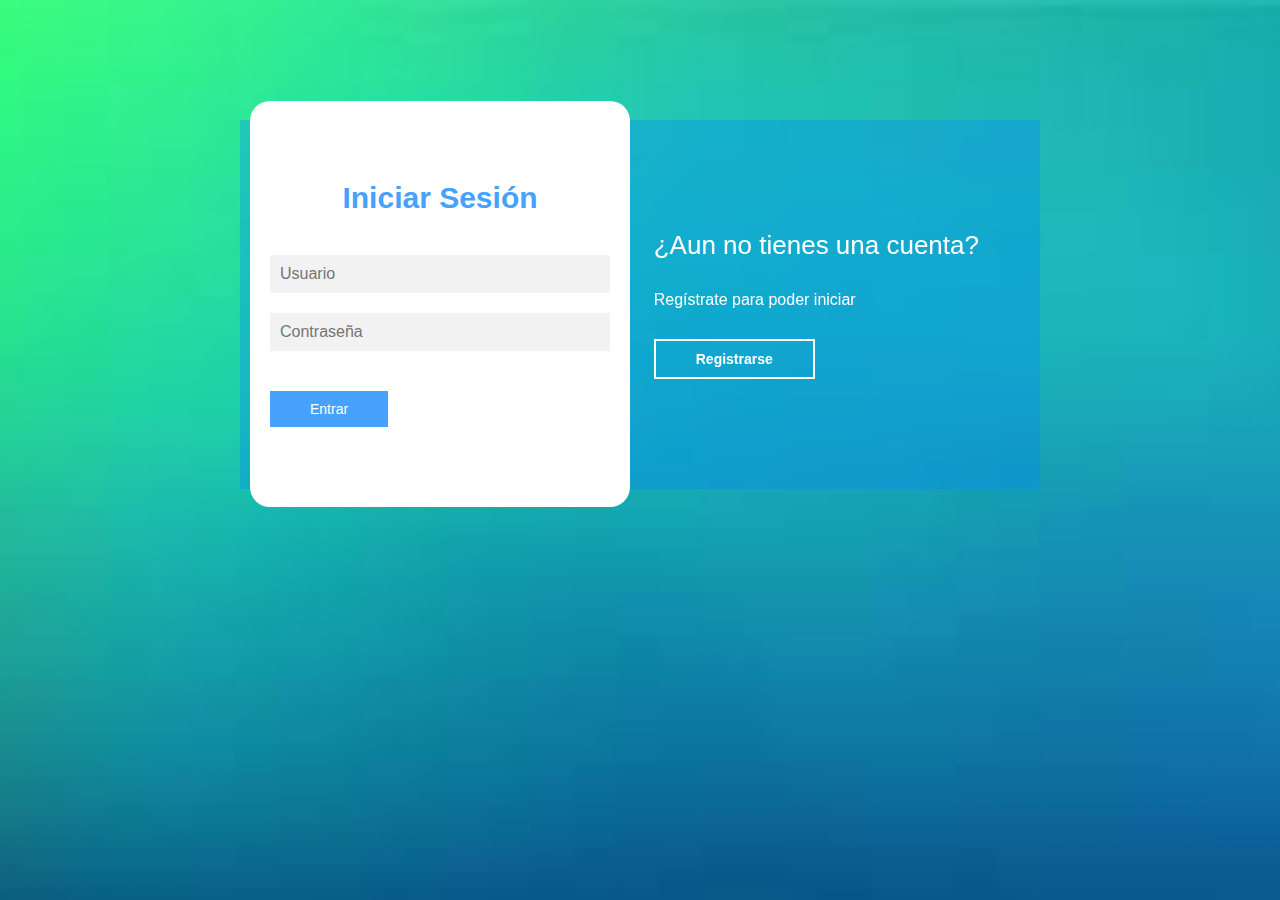
<file: wb/login.html>
<!DOCTYPE html>
<html lang="en">
<head>
    <meta charset="UTF-8">
    <meta name="viewport" content="width=device-width, initial-scale=1.0">
    <title>Larimar Tourims Agency</title>
    <link rel="stylesheet" href="assets/css/estilos.css">
</head>
<body>
    <main>
        <div class="contenedor__todo">
            <div class="caja__trasera">
                <div class="caja__trasera-login">
                    <h3>¿Ya tienes una cuenta?</h3>
                    <p>Inicia sesión para entrar a la pagina</p>
                    <button id="btn__iniciar-sesion">Iniciar Sesión</button>
                </div>

                <div class="caja__trasera-register">
                    <h3>¿Aun no tienes una cuenta?</h3>
                    <p>Regístrate para poder iniciar</p>
                    <button id="btn__registrarse">Registrarse</button>
                </div>
            </div>
           
            <div class="contenedor__login-register">
                <form action="php/login_usuario_be.php" method="post" class="fomulario__login">
                    <h2>Iniciar Sesión</h2>
                    <input type="text" placeholder="Usuario" name="usuario">
                    <input type="password" placeholder="Contraseña" name="contrasena">
                    <button>Entrar</button name="entrar">
                </form>

                <form action="php/registro_usuario_be.php" method="post" class="formulario__register">
                    <h2>Registrarse</h2>
                    <input type="text" placeholder="Nombre Completo" name="Nombre_completo">
                    <input type="text" placeholder="Correo Electronico" name="Correo">
                    <input type="text" placeholder="Usuario" name="Usuario">
                    <input type="password" placeholder="Contraseña" name="Contrasena">
                    <button>Registrarse</button>
                </form>
            </div>
        </div>
    </main>
    <script src="assets/js/script.js"></script>
</body>
</html>
</file>
<file: wb/assets/css/estilos.css>
*{
    margin: 0;
    padding: 0;
    box-sizing: border-box;
    text-decoration: none;
    font-family: sans-serif;
}

body{
    background-image: url(../images/imagen1.jpeg);
    background-size: cover;
    background-repeat: no-repeat;
    background-position: center;
    background-attachment: fixed;
}

main{
    width: 100%;
    padding: 20px;
    margin: auto;
    margin-top: 100px ;
}

.contenedor__todo{
    width: 100%;
    max-width: 800px;
    margin: auto;
    position: relative;
}

.caja__trasera{
    width: 100%;
    padding: 10px 20px;
    display: flex;
    justify-content: center;
    backdrop-filter: blur(10px);
    background-color: rgba(0, 128, 255, 0.3);
}

.caja__trasera div{
    margin: 100px 40px;
    color: white;
    transition: all 500ms;
}

.caja__trasera div p,
.caja__trasera div button{
    margin-top: 30px;
}

.caja__trasera div h3{
    font-weight: 400;
    font-size: 26px;
}

.caja__trasera button{
    padding: 10px 40px;
    border: 2px solid #fff;
    background: transparent;
    font-size: 14px;
    font-weight: 600;
    cursor: pointer;
    color: #fff;
    outline: none;
    transition: all 300ms;
}

.caja__trasera button:hover{
    background: #fff;
    color:#46A2FD;
}

.contenedor__login-register{
    display: flex;
    align-items: center;
    width: 100%;
    max-width: 380px;
    position: relative;
    top:-185px;
    left: 10px;

    transition: left 500ms cubic-bezier(0.175, 0.885, 0.320, 1.275);
}

.contenedor__login-register form{
    width: 100%;
    padding: 80px 20px;
    background: #fff;
    position: absolute;
    border-radius: 20px;
}

.contenedor__login-register form h2{
    font-size: 30px;
    text-align: center;
    margin-bottom: 20px;
    color:#46A2FD ;
}

.contenedor__login-register form input{
    width: 100%;
    margin-top: 20px;
    padding: 10px;
    border: none;
    background: #F2F2F2;
    font-size: 16px;
    outline: none;
}

.contenedor__login-register form button{
    padding: 10px 40px;
    margin-top: 40px;
    border: none;
    font-size: 14px;
    background: #46A2FD;
    color: white;
    cursor: pointer;
    outline: none;
}

.formulario__login{
    opacity: 1;
    display: block;
}

.formulario__register{
    display:none;
}

@media screen and (max-width: 850px){

    main{
        margin-top: 50px;
    }

    .caja__trasera{
        max-width: 350px;
        height: 300px;
        flex-direction: column;
        margin: auto;
    }

    .caja__trasera div{
        margin: 0px;
        position: absolute;
    }


    /*Formularios*/

    .contenedor__login-register{
        top: -10px;
        left: -5px;
        margin: auto;
    }

    .contenedor__login-register form{
        position: relative;
    }
}
</file>
